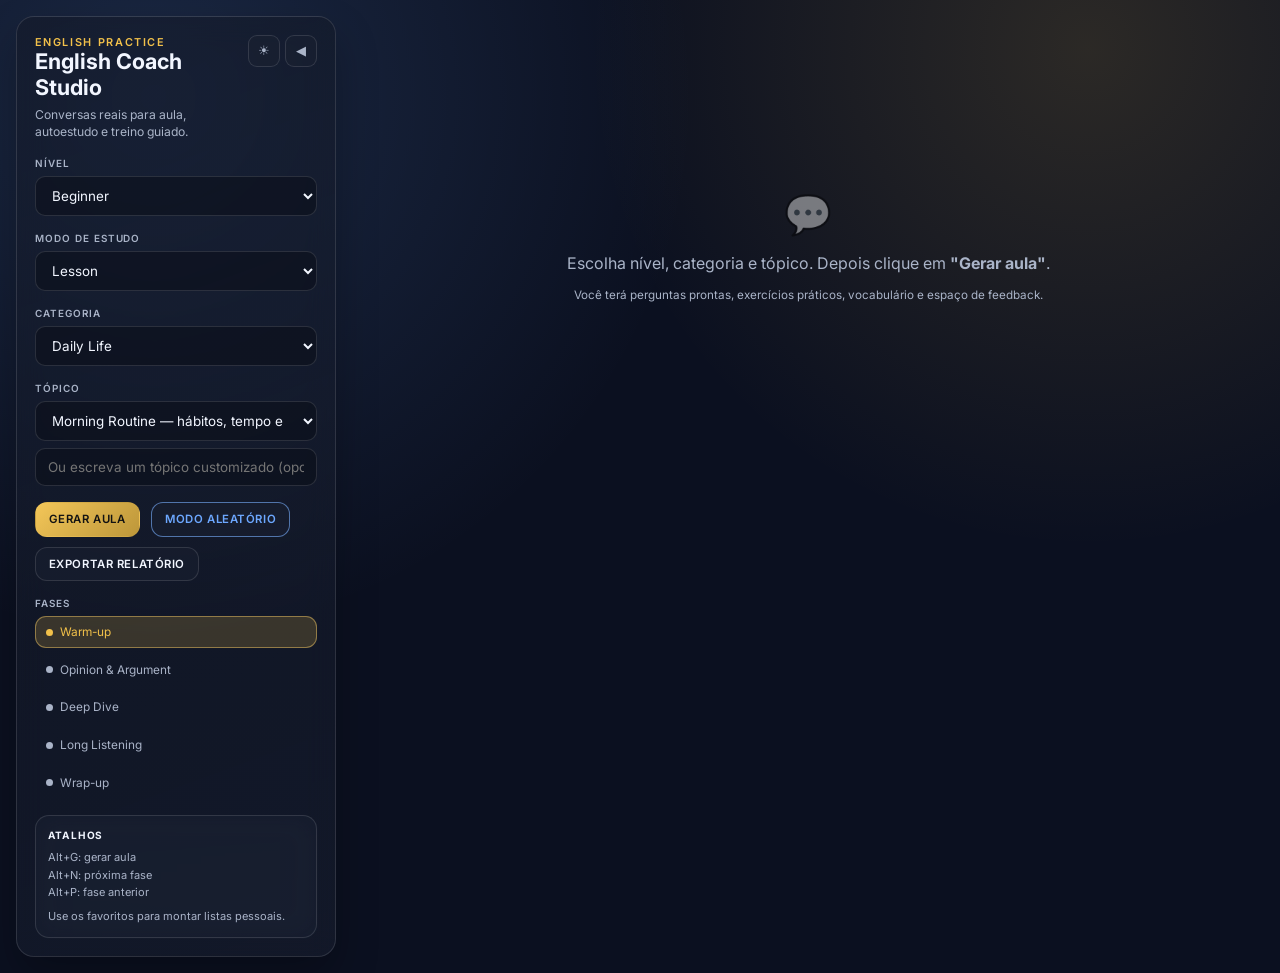
<file: index.html>
<!DOCTYPE html>
<html lang="pt-BR">
<head>
  <meta charset="UTF-8">
  <meta name="viewport" content="width=device-width, initial-scale=1.0">
  <title>English Coach Studio</title>
  <meta http-equiv="refresh" content="0; url=./src/index.html">
  <script>
    window.location.replace("./src/index.html");
  </script>
</head>
<body>
  <p>Redirecionando para <a href="./src/index.html">English Coach Studio</a>...</p>
</body>
</html>
</file>
<file: styles/main.css>
:root {
  --bg: #0b1020;
  --surface: rgba(19, 24, 38, 0.62);
  --card: rgba(28, 35, 52, 0.58);
  --border: rgba(255, 255, 255, 0.12);
  --text: #f2f6ff;
  --muted: #aab4c8;
  --accent: #f2c14a;
  --green: #5bd48d;
  --red: #ff6b6b;
  --blue: #6da8ff;
  --input-bg: rgba(10, 14, 24, 0.52);
  --track-bg: rgba(255, 255, 255, 0.11);
  --list-text: #dbe4f5;
  --hint-text: #b3bfd6;
  --overlay-bg: rgba(2, 6, 12, 0.76);
  --radius-sm: 10px;
  --radius-md: 14px;
  --radius-lg: 18px;
  --shadow-soft: 0 10px 30px rgba(0, 0, 0, 0.18);
  --shadow-strong: 0 20px 42px rgba(0, 0, 0, 0.26);
  --glass-blur: blur(14px);
}
body.light-mode {
  --bg: #f1f5ff;
  --surface: rgba(255, 255, 255, 0.7);
  --card: rgba(255, 255, 255, 0.74);
  --border: rgba(31, 42, 70, 0.14);
  --text: #1c2540;
  --muted: #63708a;
  --accent: #c38c00;
  --green: #2d9860;
  --red: #d94b4b;
  --blue: #2c72c9;
  --input-bg: rgba(246, 250, 255, 0.82);
  --track-bg: rgba(31, 42, 70, 0.12);
  --list-text: #2a3449;
  --hint-text: #55647d;
  --overlay-bg: rgba(19, 30, 48, 0.52);
  --shadow-soft: 0 10px 30px rgba(20, 30, 60, 0.1);
  --shadow-strong: 0 20px 42px rgba(20, 30, 60, 0.14);
}
* { margin: 0; padding: 0; box-sizing: border-box; }
body {
  background: radial-gradient(circle at 12% 10%, rgba(109, 168, 255, 0.16), transparent 38%),
              radial-gradient(circle at 85% 5%, rgba(242, 193, 74, 0.14), transparent 35%),
              var(--bg);
  color: var(--text);
  font-family: 'Inter', sans-serif;
  min-height: 100vh;
}
.app { display: grid; grid-template-columns: 320px 1fr; min-height: 100vh; gap: 1rem; padding: 1rem; }
.app.sidebar-collapsed { grid-template-columns: 82px 1fr; }
.sidebar {
  background: linear-gradient(160deg, color-mix(in srgb, var(--surface) 88%, transparent), color-mix(in srgb, var(--card) 78%, transparent));
  border: 1px solid var(--border);
  border-radius: var(--radius-lg);
  padding: 1.1rem;
  display: flex;
  flex-direction: column;
  gap: 1rem;
  box-shadow: var(--shadow-strong);
  backdrop-filter: var(--glass-blur);
  -webkit-backdrop-filter: var(--glass-blur);
}
.logo {
  font-family: 'Inter', sans-serif;
  font-size: 0.68rem;
  letter-spacing: 0.15em;
  text-transform: uppercase;
  color: var(--accent);
  font-weight: 600;
}
.sidebar-top { display: flex; align-items: flex-start; justify-content: space-between; gap: 0.7rem; }
.top-actions { display: flex; gap: 0.35rem; }
.sidebar-title { font-family: 'Inter', sans-serif; font-size: 1.35rem; font-weight: 700; line-height: 1.2; }
.sidebar-sub { color: var(--muted); font-size: 0.76rem; margin-top: 0.34rem; line-height: 1.45; }
.collapse-btn, .theme-btn {
  width: 32px;
  height: 32px;
  border-radius: 9px;
  border: 1px solid var(--border);
  background: color-mix(in srgb, var(--card) 75%, transparent);
  color: var(--muted);
  cursor: pointer;
  transition: all 0.2s ease;
}
.collapse-btn:hover, .theme-btn:hover {
  color: var(--text);
  transform: translateY(-1px);
  border-color: color-mix(in srgb, var(--accent) 40%, var(--border));
}
.field-wrap { display: flex; flex-direction: column; gap: 0.45rem; }
.field-label {
  font-size: 0.62rem;
  letter-spacing: 0.1em;
  text-transform: uppercase;
  color: var(--muted);
  font-family: 'Inter', sans-serif;
  font-weight: 600;
}
.select, .topic-input, .textarea {
  background: var(--input-bg);
  border: 1px solid var(--border);
  border-radius: var(--radius-sm);
  color: var(--text);
  font-family: 'Inter', sans-serif;
  font-size: 0.84rem;
  padding: 0.62rem 0.78rem;
  width: 100%;
  outline: none;
  transition: border-color 0.2s ease, box-shadow 0.2s ease;
}
.select:focus, .topic-input:focus, .textarea:focus {
  border-color: color-mix(in srgb, var(--accent) 55%, var(--border));
  box-shadow: 0 0 0 3px color-mix(in srgb, var(--accent) 20%, transparent);
}
.btn {
  background: color-mix(in srgb, var(--card) 75%, transparent);
  color: var(--text);
  border: 1px solid var(--border);
  border-radius: 12px;
  padding: 0.58rem 0.82rem;
  font-family: 'Inter', sans-serif;
  font-size: 0.71rem;
  letter-spacing: 0.05em;
  text-transform: uppercase;
  font-weight: 600;
  cursor: pointer;
  transition: transform 0.18s ease, box-shadow 0.2s ease, border-color 0.2s ease, filter 0.2s ease;
}
.btn:hover {
  transform: translateY(-1px);
  border-color: color-mix(in srgb, var(--accent) 30%, var(--border));
  box-shadow: 0 8px 18px rgba(0, 0, 0, 0.12);
}
.btn:active { transform: translateY(0); }
.btn-primary {
  background: linear-gradient(135deg, color-mix(in srgb, var(--accent) 92%, #fff 8%), color-mix(in srgb, var(--accent) 78%, #000 22%));
  color: #121212;
  border-color: transparent;
}
.btn-green { border-color: color-mix(in srgb, var(--green) 55%, var(--border)); color: var(--green); }
.btn-blue { border-color: color-mix(in srgb, var(--blue) 55%, var(--border)); color: var(--blue); }
.btn-danger { border-color: color-mix(in srgb, var(--red) 55%, var(--border)); color: var(--red); }
.btn-row { display: flex; gap: 0.72rem; row-gap: 0.62rem; flex-wrap: wrap; }
.phase-list { display: flex; flex-direction: column; gap: 0.35rem; }
.phase-item {
  font-size: 0.74rem;
  padding: 0.5rem 0.66rem;
  border-radius: 11px;
  color: var(--muted);
  font-family: 'Inter', sans-serif;
  cursor: pointer;
  display: flex;
  align-items: center;
  gap: 0.45rem;
  border: 1px solid transparent;
  transition: all 0.2s ease;
}
.phase-item:hover {
  border-color: var(--border);
  color: var(--text);
  background: color-mix(in srgb, var(--card) 72%, transparent);
}
.phase-item.active {
  background: color-mix(in srgb, var(--accent) 18%, transparent);
  border-color: color-mix(in srgb, var(--accent) 40%, var(--border));
  color: var(--accent);
}
.phase-item.done { color: var(--green); }
.phase-dot { width: 7px; height: 7px; border-radius: 50%; background: currentColor; }
.tip-box {
  margin-top: auto;
  border: 1px solid var(--border);
  border-radius: var(--radius-md);
  padding: 0.75rem;
  font-size: 0.69rem;
  line-height: 1.58;
  color: var(--muted);
  background: color-mix(in srgb, var(--card) 70%, transparent);
  backdrop-filter: var(--glass-blur);
}
.tip-box strong {
  color: var(--text);
  display: block;
  margin-bottom: 0.35rem;
  font-family: 'Inter', sans-serif;
  font-size: 0.63rem;
  letter-spacing: 0.08em;
  text-transform: uppercase;
}
.main { padding: 0.35rem 0.2rem; overflow-y: auto; display: flex; flex-direction: column; gap: 1rem; }
.dashboard { display: grid; grid-template-columns: repeat(4, minmax(130px, 1fr)); gap: 0.75rem; }
.dash-card, .card {
  background: linear-gradient(155deg, color-mix(in srgb, var(--card) 86%, transparent), color-mix(in srgb, var(--surface) 72%, transparent));
  border: 1px solid var(--border);
  border-radius: var(--radius-md);
  box-shadow: var(--shadow-soft);
  backdrop-filter: var(--glass-blur);
  -webkit-backdrop-filter: var(--glass-blur);
}
.dash-card { padding: 0.78rem; }
.dash-label {
  font-family: 'Inter', sans-serif;
  font-size: 0.58rem;
  color: var(--muted);
  letter-spacing: 0.1em;
  text-transform: uppercase;
  font-weight: 600;
}
.dash-value { font-family: 'Inter', sans-serif; font-size: 1.35rem; color: var(--green); margin-top: 0.23rem; font-weight: 700; }
.dash-sub { font-size: 0.72rem; color: var(--muted); margin-top: 0.2rem; }
.phase-header { border-bottom: 1px solid var(--border); padding-bottom: 0.9rem; }
.phase-number {
  font-family: 'Inter', sans-serif;
  font-size: 0.62rem;
  letter-spacing: 0.12em;
  text-transform: uppercase;
  color: var(--accent);
  font-weight: 700;
}
.phase-name { font-family: 'Inter', sans-serif; font-size: 1.62rem; font-weight: 700; margin-top: 0.26rem; }
.phase-desc { font-size: 0.84rem; color: var(--muted); margin-top: 0.34rem; font-style: italic; line-height: 1.5; }
.stack { display: flex; flex-direction: column; gap: 0.82rem; }
.card { padding: 1rem; }
.question-card {
  border-left: 1px solid var(--border);
  transition: transform 0.2s ease, border-color 0.2s ease, box-shadow 0.2s ease;
}
.question-card:hover {
  transform: translateY(-1px);
  border-color: color-mix(in srgb, var(--accent) 26%, var(--border));
  box-shadow: var(--shadow-strong);
}
.question-card.answered { border-left: 4px solid var(--green); }
.q-meta { display: flex; align-items: center; justify-content: space-between; gap: 0.4rem; margin-bottom: 0.62rem; }
.q-tag, .badge {
  font-family: 'Inter', sans-serif;
  font-size: 0.56rem;
  letter-spacing: 0.1em;
  text-transform: uppercase;
  border: 1px solid var(--border);
  border-radius: 999px;
  padding: 0.22rem 0.6rem;
  color: var(--muted);
  background: color-mix(in srgb, var(--card) 72%, transparent);
}
.badge.level-beginner { border-color: color-mix(in srgb, var(--green) 45%, var(--border)); color: var(--green); }
.badge.level-intermediate { border-color: color-mix(in srgb, var(--blue) 45%, var(--border)); color: var(--blue); }
.badge.level-advanced { border-color: #b27aff; color: #b27aff; }
.q-tag.speaking { border-color: color-mix(in srgb, var(--blue) 50%, var(--border)); color: var(--blue); }
.q-tag.listening { border-color: color-mix(in srgb, var(--green) 50%, var(--border)); color: var(--green); }
.q-tag.extended { border-color: color-mix(in srgb, var(--accent) 50%, var(--border)); color: var(--accent); }
.q-text { font-size: 1rem; line-height: 1.64; margin-bottom: 0.68rem; font-family: 'Lora', serif; }
.q-hint {
  font-size: 0.75rem;
  color: var(--hint-text);
  line-height: 1.55;
  margin-bottom: 0.82rem;
  background: color-mix(in srgb, var(--card) 66%, transparent);
  border: 1px solid var(--border);
  border-radius: 10px;
  padding: 0.5rem 0.6rem;
}
.blank-topic {
  background: color-mix(in srgb, var(--accent) 20%, transparent);
  border-bottom: 2px solid var(--accent);
  color: var(--accent);
  border-radius: 3px 3px 0 0;
  padding: 0 0.34rem;
}
.split { display: grid; grid-template-columns: 1.2fr 1fr; gap: 0.85rem; }
.list { margin-left: 1rem; display: flex; flex-direction: column; gap: 0.34rem; font-size: 0.82rem; line-height: 1.48; color: var(--list-text); }
.small { font-size: 0.73rem; color: var(--muted); }
.answer-input { margin-top: 0.58rem; }
.answer-check-row {
  display: flex;
  align-items: center;
  gap: 0.56rem;
  margin-top: 0.58rem;
}
.answer-check-row .answer-input {
  margin-top: 0;
  flex: 1;
}
.btn-icon-check {
  min-width: 42px;
  width: 42px;
  padding: 0.56rem;
  display: inline-flex;
  align-items: center;
  justify-content: center;
  font-size: 0.95rem;
  line-height: 1;
}
.mini-title {
  font-family: 'Inter', sans-serif;
  font-size: 0.62rem;
  letter-spacing: 0.1em;
  text-transform: uppercase;
  color: var(--muted);
  margin-bottom: 0.42rem;
  font-weight: 700;
}
.check-feedback {
  display: none;
  margin-top: 0.52rem;
  padding: 0.48rem 0.64rem;
  border-radius: 10px;
  border: 1px solid var(--border);
  font-size: 0.76rem;
  line-height: 1.48;
  white-space: pre-line;
}
.check-feedback.success {
  border-color: color-mix(in srgb, var(--green) 65%, var(--border));
  color: var(--green);
  background: color-mix(in srgb, var(--green) 12%, transparent);
}
.check-feedback.error {
  border-color: color-mix(in srgb, var(--red) 65%, var(--border));
  color: var(--red);
  background: color-mix(in srgb, var(--red) 12%, transparent);
}
.app.sidebar-collapsed .collapse-hide { display: none; }
.app.sidebar-collapsed .sidebar { padding: 0.9rem 0.5rem; align-items: center; }
.app.sidebar-collapsed .sidebar-top { width: 100%; justify-content: center; }
.app.sidebar-collapsed .logo { writing-mode: vertical-rl; transform: rotate(180deg); font-size: 0.64rem; }
.app.sidebar-collapsed .top-actions { flex-direction: column; }
.timer-overlay {
  display: none;
  position: fixed;
  inset: 0;
  background: var(--overlay-bg);
  z-index: 120;
  align-items: center;
  justify-content: center;
  flex-direction: column;
  gap: 1rem;
  padding: 1rem;
}
.timer-overlay.active { display: flex; }
.timer-circle {
  width: 172px;
  height: 172px;
  border-radius: 50%;
  border: 3px solid color-mix(in srgb, var(--accent) 82%, var(--border));
  display: flex;
  align-items: center;
  justify-content: center;
  flex-direction: column;
  font-family: 'Inter', sans-serif;
  background: color-mix(in srgb, var(--card) 72%, transparent);
  box-shadow: var(--shadow-strong);
  backdrop-filter: var(--glass-blur);
}
.timer-num { font-size: 2.9rem; font-weight: 800; color: var(--accent); line-height: 1; }
.timer-label { font-size: 0.58rem; color: var(--muted); letter-spacing: 0.16em; text-transform: uppercase; }
.timer-q { max-width: 560px; text-align: center; color: var(--text); font-size: 0.9rem; line-height: 1.58; }
.history-list { font-size: 0.74rem; color: var(--muted); display: flex; flex-direction: column; gap: 0.28rem; }
.bar-track { width: 100%; height: 7px; background: var(--track-bg); border-radius: 999px; overflow: hidden; }
.bar-fill {
  height: 100%;
  background: linear-gradient(90deg, color-mix(in srgb, var(--green) 82%, #fff 18%), var(--green));
}
.placeholder {
  display: flex;
  flex-direction: column;
  align-items: center;
  justify-content: center;
  min-height: 50vh;
  text-align: center;
  gap: 0.95rem;
  color: var(--muted);
}
.placeholder-icon { font-size: 2.4rem; opacity: 0.42; }
.sr-only { position: absolute; width: 1px; height: 1px; margin: -1px; border: 0; padding: 0; clip: rect(0 0 0 0); overflow: hidden; }
@media(max-width: 980px) {
  .app {
    grid-template-columns: 1fr;
    padding: 0.72rem;
    gap: 0.72rem;
  }
  .app.sidebar-collapsed { grid-template-columns: 1fr; }
  .sidebar {
    border-right: none;
    padding: 0.95rem;
  }
  .main { padding: 0.1rem; }
  .dashboard { grid-template-columns: 1fr 1fr; }
  .split { grid-template-columns: 1fr; }
  .q-meta { flex-wrap: wrap; align-items: flex-start; }
  .timer-overlay { padding: 0.8rem; }
  .timer-q { max-width: 92vw; }
}

@media(max-width: 760px) {
  .app {
    padding: 0.52rem;
    gap: 0.58rem;
  }
  .sidebar {
    padding: 0.82rem;
    border-radius: 14px;
    gap: 0.8rem;
  }
  .app.sidebar-collapsed .collapse-hide { display: block; }
  .app.sidebar-collapsed .logo {
    writing-mode: horizontal-tb;
    transform: none;
    font-size: 0.68rem;
  }
  .app.sidebar-collapsed .top-actions { flex-direction: row; }
  .app.sidebar-collapsed .sidebar {
    align-items: stretch;
    padding: 0.82rem;
  }
  .sidebar-title { font-size: 1.12rem; }
  .sidebar-sub { font-size: 0.72rem; }
  .sidebar .btn-row .btn { flex: 1 1 calc(50% - 0.36rem); }
  .dashboard { grid-template-columns: 1fr; }
  .dash-card { padding: 0.72rem; }
  .card { padding: 0.84rem; }
  .phase-name { font-size: 1.36rem; }
  .phase-desc { font-size: 0.78rem; }
  .q-text { font-size: 0.95rem; line-height: 1.58; }
  .q-hint { font-size: 0.72rem; }
  .btn {
    font-size: 0.68rem;
    padding: 0.56rem 0.72rem;
  }
  .btn-icon-check {
    width: 40px;
    min-width: 40px;
    padding: 0.52rem;
  }
  .answer-check-row { gap: 0.45rem; }
  .timer-circle {
    width: 146px;
    height: 146px;
  }
  .timer-num { font-size: 2.4rem; }
  .timer-q { font-size: 0.84rem; }
}

@media(max-width: 520px) {
  body {
    background: var(--bg);
  }
  .app {
    padding: 0.42rem;
    gap: 0.5rem;
  }
  .sidebar {
    padding: 0.72rem;
    border-radius: 12px;
  }
  .sidebar-top {
    flex-direction: column;
    align-items: flex-start;
    gap: 0.45rem;
  }
  .top-actions { align-self: flex-end; }
  .sidebar .btn-row .btn { flex: 1 1 100%; }
  .field-label {
    font-size: 0.58rem;
    letter-spacing: 0.08em;
  }
  .select, .topic-input, .textarea {
    font-size: 0.8rem;
    padding: 0.56rem 0.64rem;
  }
  .phase-number { font-size: 0.56rem; }
  .phase-name { font-size: 1.24rem; }
  .q-meta {
    flex-direction: column;
    align-items: flex-start;
    gap: 0.3rem;
  }
  .q-tag, .badge {
    font-size: 0.52rem;
    padding: 0.2rem 0.52rem;
  }
  .q-text { font-size: 0.92rem; }
  .list { font-size: 0.76rem; }
  .btn-row { gap: 0.52rem; }
  .timer-circle {
    width: 132px;
    height: 132px;
  }
  .timer-num { font-size: 2.1rem; }
  .timer-label { font-size: 0.52rem; }
}
</file>
